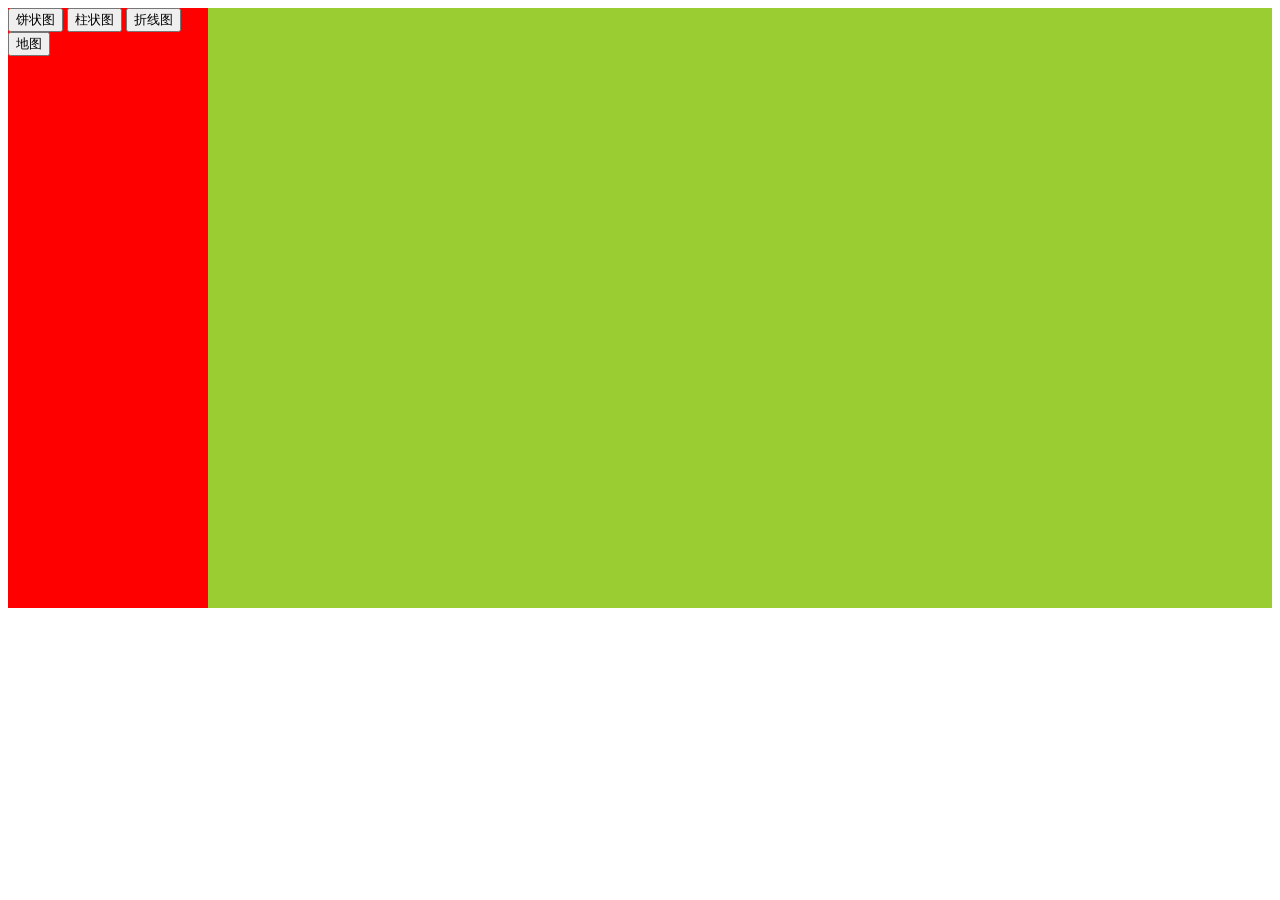
<file: user_management/src/main/resources/static/charts/index.html>
<!DOCTYPE html>
<html>
<head>
    <meta charset="UTF-8">
    <meta name="viewport" content="width=device-width, initial-scale=1.0,user-scalable=no,minimal-ui" />
    <title>页面左右结构（其中一端自适应）</title>
    <style type="text/css">
        /*右边*/
        .my-box{
            width: 100%;
            height: 600px;
        }
        /*左边*/
        .my-box-left{
            width: 200px;
            height: 100%;
            float: left;
            background-color: red;
        }
        .my-box-right{
            overflow: hidden;
            background-color: yellowgreen;
            height: 100%;
        }
    </style>
</head>
<body>
<div class="my-box">
    <div class="my-box-left">
        <button>饼状图</button>
        <button>柱状图</button>
        <button>折线图</button>
        <button>地图</button>
    </div>
    <div class="my-box-right">
        <div id="container" style="height:450px;"></div>
    </div>
</div>
</body>
</html>
</file>
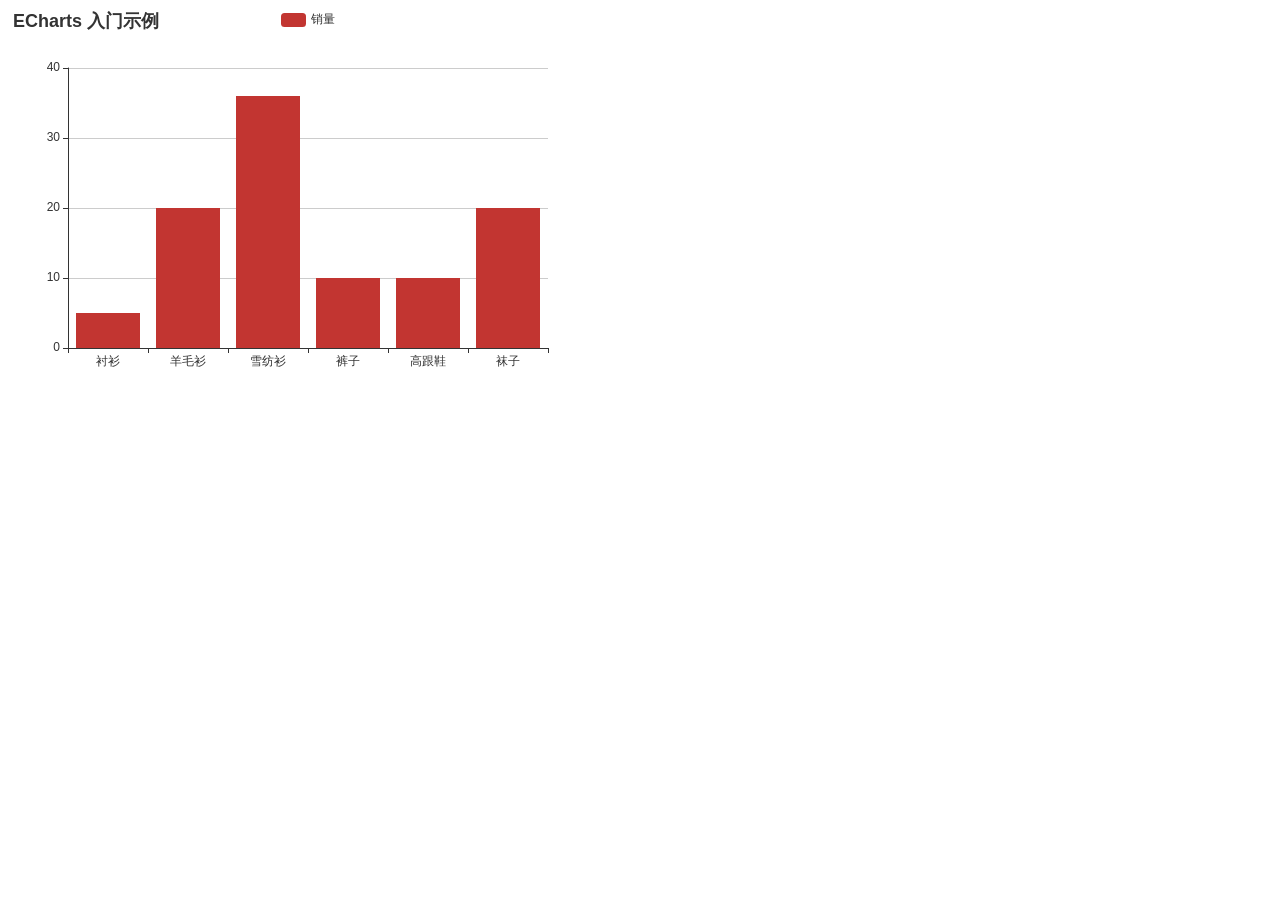
<file: user_management/src/main/resources/static/demo.html>
<!DOCTYPE html>
<html lang="en">
<head>
    <meta charset="UTF-8">
    <title>Title</title>
    <script src="js/echarts.min.js"></script>

</head>
<body>
<div id="container" style="width: 600px;height:400px;"></div>
</body>
<script>
    // 基于准备好的dom，初始化echarts实例
    var myChart = echarts.init(document.getElementById('container'));

    // 指定图表的配置项和数据
    var option = {
        title: {
            text: 'ECharts 入门示例'
        },
        tooltip: {},
        legend: {
            data:['销量']
        },
        xAxis: {
            data: ["衬衫","羊毛衫","雪纺衫","裤子","高跟鞋","袜子"]
        },
        yAxis: {},
        series: [{
            name: '销量',
            type: 'bar',
            data: [5, 20, 36, 10, 10, 20]
        }]
    };

    // 使用刚指定的配置项和数据显示图表。
    myChart.setOption(option);
</script>
</html>
</file>
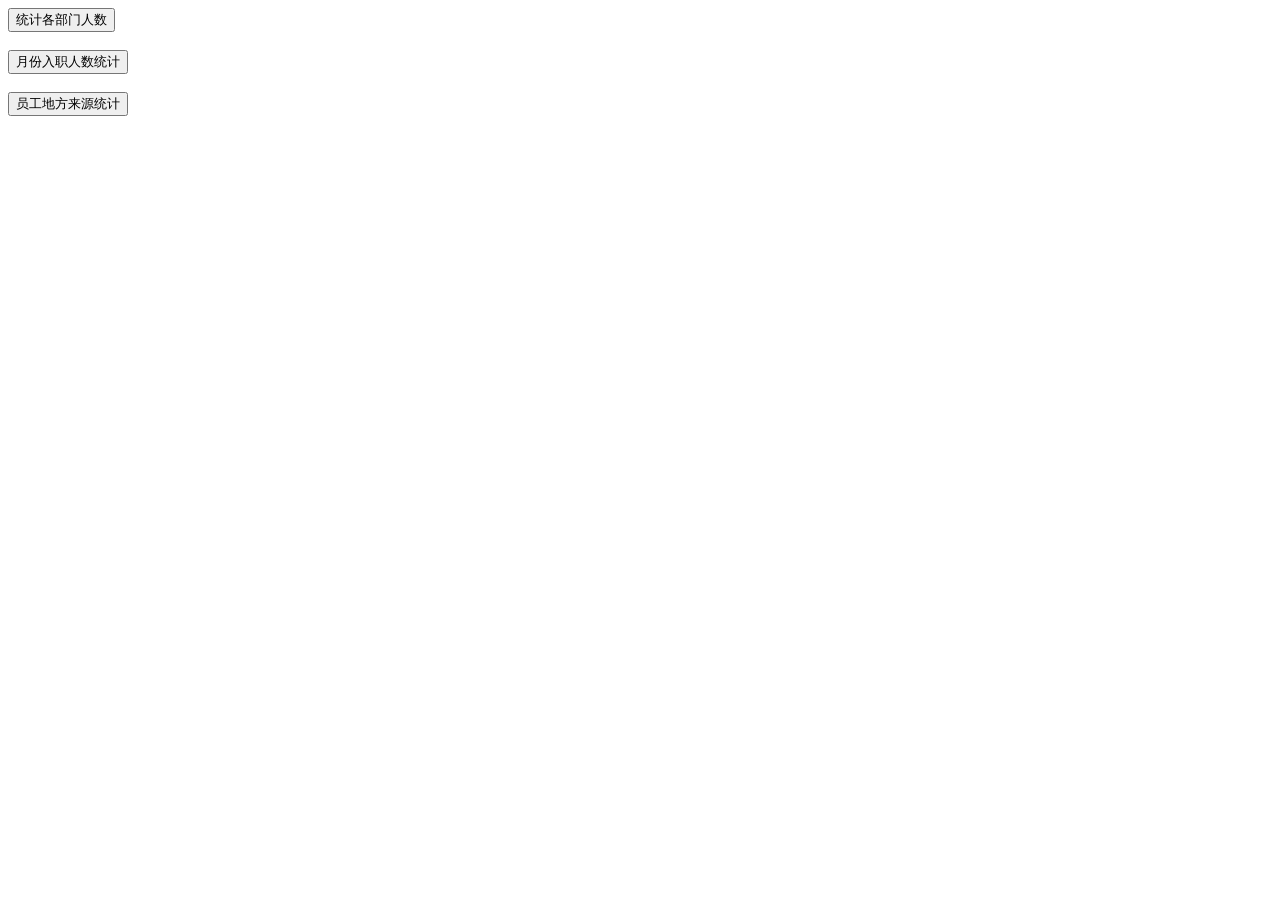
<file: user_management/src/main/resources/static/highcharts_index.html>
<!DOCTYPE html>
<html>
<head>
    <meta charset="UTF-8">
    <meta name="viewport" content="width=device-width, initial-scale=1.0,user-scalable=no,minimal-ui" />
    <title>highcharts图表报表</title>
    <link rel="stylesheet" href="css/charts_demo.css">
    <script src="js/vuejs-2.5.16.js"></script>
    <script src="js/axios-0.18.0.js"></script>
    <script src="js/highcharts.js"></script>
    <script src="js/highcharts-3d.js"></script>
    <script src="js/highcharts-more.js"></script>
    <script src="js/drilldown.js"></script>


</head>
<body>
<div id="app" class="my-box">
    <div class="my-box-left">
        <button @click="columnCharts">统计各部门人数</button> <br/> <br/>
        <button @click="lineCharts">月份入职人数统计</button> <br/> <br/>
        <button @click="pieCharts">员工地方来源统计</button> <br/> <br/>
    </div>
    <div class="my-box-right">
        <div id="container" style="height:450px;"></div>
    </div>
</div>
</body>
<script>
    new Vue({
        el:"#app",
        data:{},
        methods: {
            // 统计各部门人数
            columnCharts() {
                axios.get("/stat/columnCharts").then(res=>{
                    // res.data = :[{deptName:"",num:11},{},{}]
                    let titles =[];
                    let values =[];
                    for (let i = 0; i <  res.data.length; i++) {
                        titles[i] = res.data[i].deptName;
                        values[i] = res.data[i].num;
                    }


                    var chart = Highcharts.chart('container',{
                        chart: {
                            type: 'column'
                        },
                        title: {
                            text: '各部门人数'
                        },
                        xAxis: {
                            categories: titles,
                            crosshair: true
                        },
                        yAxis: {
                            min: 0,
                            title: {
                                text: '人数'
                            }
                        },
                        tooltip: {
                            // head + 每个 point + footer 拼接成完整的 table
                            headerFormat: '<span style="font-size:10px">{point.key}</span><table>',
                            pointFormat: '<tr><td style="color:{series.color};padding:0">{series.name}: </td>' +
                                '<td style="padding:0"><b>{point.y} 人</b></td></tr>',
                            footerFormat: '</table>',
                            shared: true,
                            useHTML: true
                        },
                        plotOptions: {
                            column: {
                                borderWidth: 0
                            }
                        },
                        series: [{
                            name: '人数',
                            data: values
                        }]
                    });

                })
            },
            // 月份入职人数统计
            lineCharts(){

                axios.get("/stat/lineCharts").then(res=>{
                    // res.data = [{name:"01",num:2},{}]
                    let titles =[];
                    let values =[];
                    for (let i = 0; i <  res.data.length; i++) {
                        titles[i] = res.data[i].name;
                        values[i] = res.data[i].num;
                    }

                    var chart = Highcharts.chart('container', {
                        chart: {
                            type: 'line'
                        },
                        title: {
                            text: '入职人数'
                        },
                        xAxis: {
                            categories: titles
                        },
                        yAxis: {
                            title: {
                                text: '人数'
                            }
                        },
                        plotOptions: {
                            line: {
                                dataLabels: {
                                    // 开启数据标签
                                    enabled: true
                                },
                                // 关闭鼠标跟踪，对应的提示框、点击事件会失效
                                enableMouseTracking: false
                            }
                        },
                        series: [{
                            name: '月份',
                            data: values
                        }]
                    });

                })


            },
            // 员工地方来源统计
            pieCharts(){

                axios.get("/stat/pieCharts").then(res=>{
                    /*res.data:
                    [
                        {
                            name: '山东省',
                            y: 7,
                            drilldown: '山东省',
                            id:'山东省',
                            data:[
                                {name:'济南市',y:2},
                                {name:'威海市',y:1},
                                {name:'青岛市',y:4}
                            ]

                        }
                    ]*/
                    Highcharts.chart('container', {
                        chart: {
                            type: 'pie'
                        },
                        title: {
                            text: '公司员工地方来源'
                        },
                        xAxis: {
                            type: 'category'
                        },
                        yAxis: {
                            title: {
                                text: '人数'
                            }
                        },
                        legend: {
                            enabled: false
                        },
                        plotOptions: {
                            series: {
                                borderWidth: 0,
                                dataLabels: {
                                    enabled: true,
                                    format: '{point.y}'
                                }
                            }
                        },
                        tooltip: {
                            headerFormat: '<span style="font-size:11px">{series.name}</span><br>',
                            pointFormat: '<span style="color:{point.color}">{point.name}</span>: <b>{point.y}</b><br/>'
                        },
                        series:[{
                            name: '各地方',
                            colorByPoint: true,
                            data:res.data
                        }],
                        drilldown: {
                            series: res.data
                        }
                    });

                })
            }
        }
    });
</script>
</html>
</file>
<file: user_management/src/main/resources/static/css/charts_demo.css>
/*右边*/
.my-box{
    width: 100%;
    height: 600px;
}
/*左边*/
.my-box-left{
    width: 200px;
    height: 100%;
    float: left;
    /*background-color: red;*/
}
.my-box-right{
    overflow: hidden;
    /*background-color: yellowgreen;*/
    height: 100%;
}
</file>
